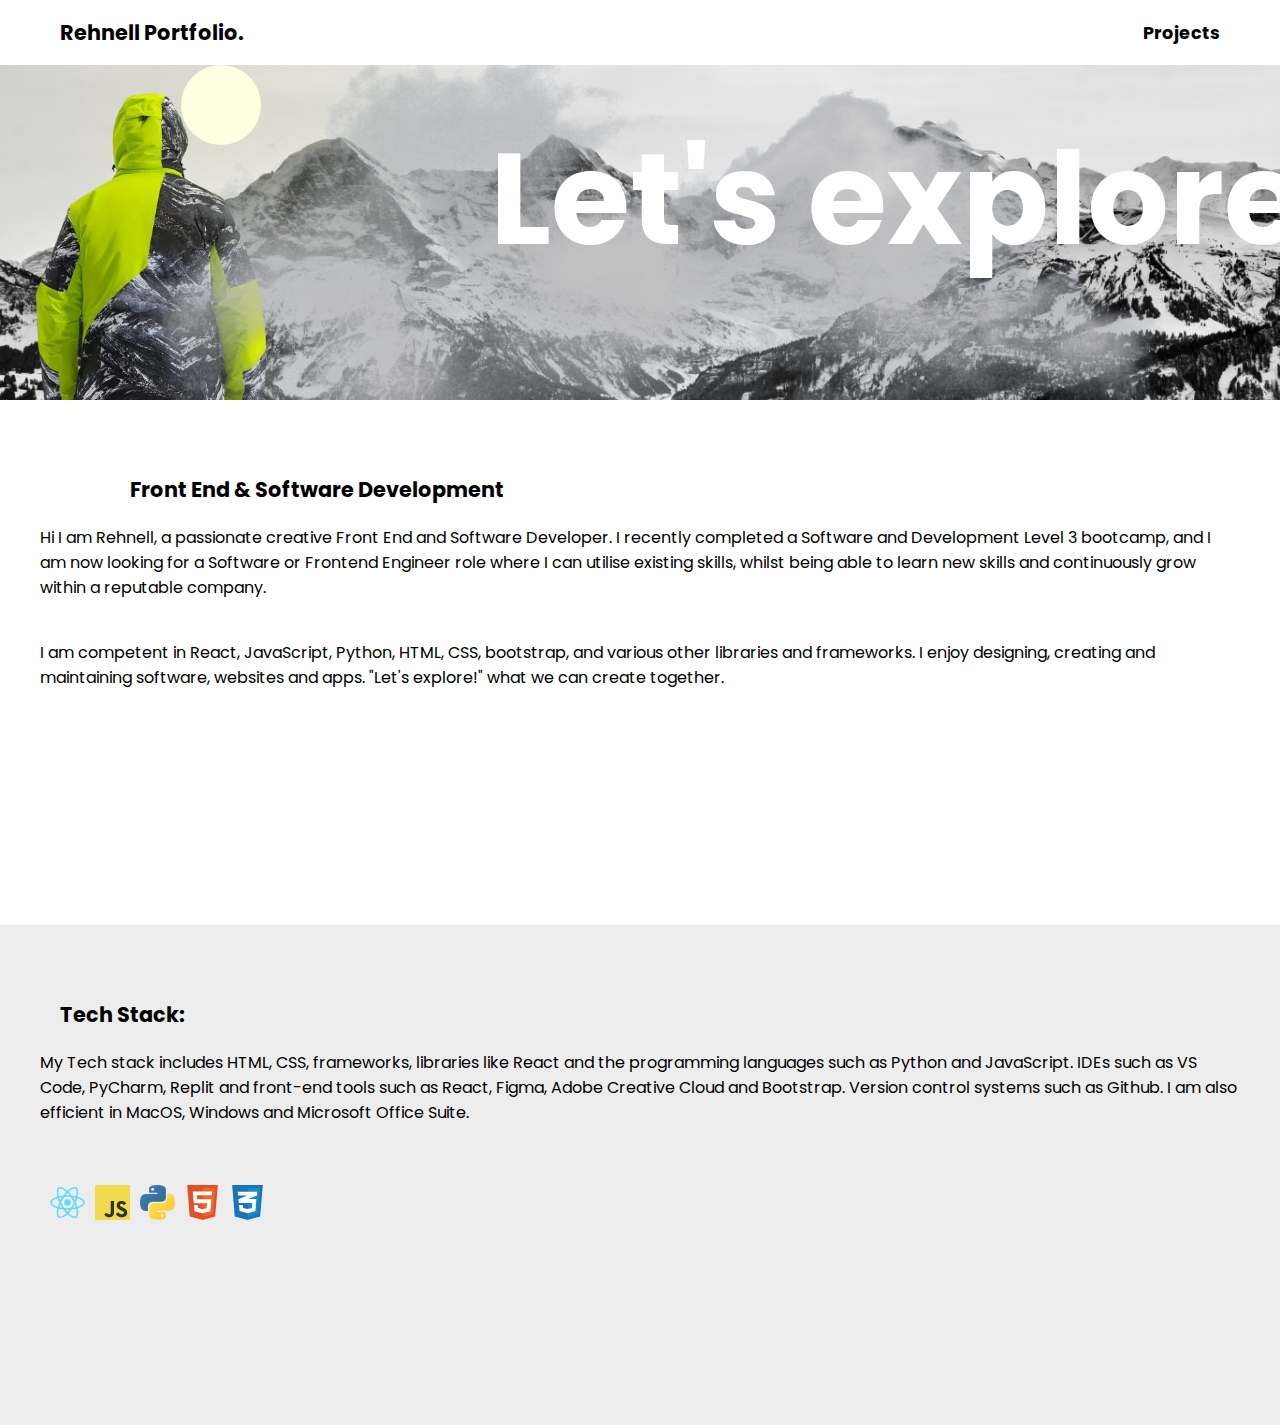
<file: index.html>
<!DOCTYPE html>
<html lang="en">

<!--Head non visable content i.e viewport, keywords, meta tags, description, title, css & JavaScript links -->
<head>
    <meta charset="UTF-8">
    <meta http-equiv="X-UA-Compatible" content="IE=edge">
    <meta name="viewport" content="width=device-width, initial-scale=1.0">
    <meta name="description" content="frontend and software development Portfolio">
    <meta name="keywords" content="JavaScript, JS, Python, HTML, CSS, React, Bootstrap, Software Engineer, Software Developer, Frontend Developer, Front-end Developer, Frameworks, database, debugging, UI, UX, relationships, tables, agile, waterfall, testing, SDLC, frontend development, backend development, Rehnell, Rehnell Blackett">
    <meta name="author" content="Rehnell Blackett">
    <title>Rehnell | Portfolio.</title>
    <link rel="icon" href="https://rehnell.github.io/portfolio/images/favicon-16x16.png">
    <link rel="apple-touch-icon" sizes="180x180" href="/apple-touch-icon.png">
    <link rel="preconnect" href="https://fonts.googleapis.com">
    <link rel="preconnect" href="https://fonts.gstatic.com" crossorigin>
    <link href="https://fonts.googleapis.com/css2?family=Dancing+Script:wght@400..700&display=swap" rel="stylesheet">
    <link rel="stylesheet" href="style.css">
</head>

<body>
<div class="page-wrapper">

<!-- Header & Navigation bar-->
<header>
    <nav> <!-- Now fixed at the top -->
        <ul class="navbar">
            <a href="https://rehnell.github.io/portfolio/index.html" id="logo" target="_self">Rehnell Portfolio.</a>
            <a href="https://rehnell.github.io/portfolio/portfolio_page/portfolio.html" class="items">Projects</a>
        </ul>
    </nav> 
</header>
    <div class="container">
        <div class="box" id="box1">
            <h1>Let's explore</h1>
            <img src="images/mountains-min.jpg" class="mountains" alt="mountains">
            <img src="images/Man Jacket Transparent.png" class="man" alt="man">
            <img src="images/clouds-min.png" class="moving-clouds" alt="clouds">
            <div class="circle" id="sun"></div>
        </div>
        <div class="box" id="box2">
                    <h2><strong>Front End & Software Development</strong></h2>
                    <p class="aboutme1">Hi I am Rehnell, a passionate creative Front End and Software Developer. 
                    I recently completed a Software and Development Level 3 bootcamp, and I am now looking for a Software or Frontend Engineer role where I can utilise existing skills, 
                    whilst being able to learn new skills and continuously grow within a reputable company. </p>
        
                    <p class="aboutme2">I am competent in React, JavaScript, Python, HTML, CSS, bootstrap, and various other libraries and frameworks. 
                    I enjoy designing, creating and maintaining software, websites and apps. "Let's explore!" what we can create together.</p>
                </div>
            </div>
        </div>
        <div class="box" id="box3">
            <h4><strong>Tech Stack:</strong></h4>
            <p class="languagesandtoolstext">My Tech stack includes HTML, CSS, frameworks, libraries like React and the programming languages such as Python and JavaScript. IDEs such as VS Code, PyCharm, Replit and front-end tools such as React, Figma, Adobe Creative Cloud and Bootstrap. Version control systems such as Github. I am also efficient in MacOS, Windows and Microsoft Office Suite.</p>
            <div class="inner-box">                
                <img src="images/react-2.svg" class="reacticon">
                <img src="images/logo-javascript.svg" class="jsicon">
                <img src="images/python-5.svg" class="pythonicon">
                <img src="images/html-1.svg" class="htmlicon">
                <img src="images/css-3.svg" class="cssicon">
            </div>
        </div>
    </div>
</div>
<footer class="footer">
    <div class="footer_portfolio_text">rehnell.dev@gmail.com</div>
</footer>
</body>
</html>
</file>
<file: style.css>
/* Google Fonts Import */

@import url('https://fonts.googleapis.com/css2?family=Poppins:wght@300;400;500;600;700;800;900&display=swap');
@import url('https://fonts.googleapis.com/css2?family=Dancing+Script:wght@400..700&display=swap');

/* Root */
* {
  margin: 0;
  padding: 0;
  box-sizing: border-box;
  text-decoration: none;
  scroll-behavior: smooth;
  outline: none;
  font-family: 'poppins', sans-serif;
}

/* Body of Page Style */
body {
  background: transparent;
  font-family: 'Poppins';
  margin: 0;
  padding: 0;
  box-sizing: border-box;
}

/* Page Sections */
.container {
  min-height: 300px;
  display: flex;
  flex-direction: column;
  gap: 0; /* Ensures no extra space between elements */
}


.box {
  width: 100%;
  font-size: 8em;
  margin: 0; /* Ensure no extra margin */
  height: 525px;
  z-index: 299;
}

#box1 {
  position: relative;
  width: 100%;
  height: 400px; /* Adjust based on content */
  display: flex;
  align-items: flex-end; /* Align content to bottom */
  overflow: hidden;
  margin-top: 0;
  margin-bottom: 0;
  background-color: transparent;
  
}


#box2 {
  background-color: white;
  display: flex;
  flex-direction: column;
  padding: 20px;
  box-sizing: border-box;
  margin-top: 0; /* No space above */
}

#box3 {
  height: 500px;
  background-color: #ededed;
  display: flex;
  flex-direction: column;
  padding: 20px;
  box-sizing: border-box;
  margin-top: 0; /* Remove any unwanted space */
}

/* box to contain Tech stack picture icons */

.inner-box {
   display: flex; /* Ensures the images stay in a row */
   justify-content: left; /* Centers images */
   flex-wrap: wrap; /* Allows wrapping if needed */
   gap: 10px; /* Adds spacing between icons */
   width: 600px, auto, fit-content;
   height: 50px, auto;
   background-color: transparent;
   padding: 30px;
   margin-top: 10px;
   align-items: center;
}

/* Fix navbar positioning */
nav {
  position: fixed;
  top: 0;
  left: 0;
  width: 100vw; /* Full width */
  background-color: white;
  z-index: 300;
}

/* Ensure navbar takes up full width */
.navbar {
  display: flex;
  align-items: center;
  height: 65px; /* Adjust if needed */
  padding: 0 30px;
  list-style: none;
  width: 100%;
}

/* Logo */
#logo {
    margin-right: auto;
    padding-left: 30px;
    font-family: 'poppins';
    color: black;
    font-size: 1.3rem;
    font-weight: bold;
    align-items: center;
    cursor: pointer;
    transition: 0.6s;
    z-index: 300;
}

/* Navbar Project Page Link */
.items {
    display: inline-block;
    align-items: center;
    text-decoration: none;
    padding-right: 30px;
    margin-left: 30px;
    font-family: 'poppins';
    font-weight: bold;
    font-size: 1.1rem;
    color: black;
    transition: 0.6s ease;
    z-index: 300;
}

.items a {
    color: black;
    text-decoration: none;
}

  /* Style the current/active link */
  .items a.active {
    color: black;
    background-color: transparent;
  }

/* Add a background color on mouse-over */
.items a:hover {
    background-color: transparent;
    color: rgb(74, 74, 74);
    text-decoration: none;
    padding: 2rem;
    transition: 0.6s ease;
  }

/* Box 1 Section */

/* Sun */
.circle {
  position: absolute;
  width: 80px;
  height: 80px;
  margin: -75px;
  background: red;
  top: 35%;
  left: 20%;
  border-radius: 50%;
  z-index: 2;
}

#sun {
  background: #ffffe2;
  box-shadow: 0 0 51700px #ffea00;
  fill-opacity: 1;
  z-index: 3;
}


h1 {
  position: absolute;
  font-family: 'Poppins', sans-serif;
  font-size: 8rem;
  font-weight: bold;
  color: white;
  top: 50%;
  left: 70%;
  transform: translate(-50%, -50%); /* Centers text */
  text-align: center;
  z-index: 203;
  white-space: nowrap; /* Prevents breaking on smaller screens */
}



/* Mountains Image */
.mountains {
  position: absolute;
  bottom: 0; /* Ensures it aligns with the bottom of #box1 */
  width: 100%;
  height: 100%; /* Keeps the aspect ratio */
  object-fit: cover;
}


/* Man Image */
.man {
  position: absolute; /* Keep the image absolutely positioned within #box1 */
  object-fit: contain; /* Maintains aspect ratio */
  z-index: 2; /* Ensures it appears on top of the background image */
  top: 20%; /* Adjust this value based on your design */
  width: 25%; /* Adjust width relative to container size */
  height: auto; /* Maintain aspect ratio */
  max-width: 300px; /* Prevents the image from growing too large */
}

/* Moving Clouds image */
.moving-clouds {
  position: absolute;
  width: 100%;
  height: auto;  /* Adjust height to maintain aspect ratio */
  top: 0;
  left: -10px; /* Start cloud off-screen */
  z-index: 200;
  animation: moveClouds 15s linear infinite;
  object-fit: contain; /* Ensures the image maintains its aspect ratio */
  object-position: center; /* Centers the cloud image */
}

/* Box 2 Section */
h2 {
  text-align: left;
  padding-left: 110px;
  font-family: 'poppins';
  font-weight: normal;
  font-size: 1.3rem;
  color: black;
  padding-right: 100px;
  padding-top: 54px;

}

.aboutme1 {
  font-size: 1rem;
  color: black;
  max-width: 100%; /* Prevents overflow */
  padding: 20px;
  box-sizing: border-box;
}

.aboutme2 {
  font-size: 1rem;
  color: black;
  max-width: 100%; /* Prevents overflow */
  padding: 20px;
  box-sizing: border-box;
}

/* Box 3 Section */
.languagesandtoolstext {
  font-size: 1rem;
  color: black;
  max-width: 100%; 
  padding: 20px;
  box-sizing: border-box;
}

h3 {
  text-align: left;
  font-family: 'poppins';
  font-weight: bolder;
  font-size: 1.3rem;
  color: black;
  padding-left: 110px;
  padding-top: 54px;
}
  
.educationtext1 {
  font-size: 1rem;
  color: black;
  text-align: left;
  max-width: 100%; /* Prevents overflow */
  padding: 20px;
  box-sizing: border-box;
}
  
  h4 {
    text-align: left;
    font-family: 'poppins';
    font-weight: normal;
    font-size: 1.3rem;
    color: black;
    padding-left: 40px;
    padding-top: 54px;
  }

  .jsicon {
    height: 35px;
    width: 35px;
}

.pythonicon {
    height: 35px;
    width: 35px;
}

.htmlicon {
    height: 35px;
    width: 35px;
}

.cssicon {
    height: 35px;
    width: 35px;
}

.reacticon {
    height: 35px;
    width: 35px;
}


/* Footer */
.footer {
    position: fixed;
    height: 70px;
    width: 100%;
    display: flex;
    background-color: white;
    font-family: 'poppins';
    font-size: 0.9rem;
    color: white;
    text-align: center;
    align-items: center;
    margin: 0;
    padding: 0;
    bottom: 0;
}

  .footer_portfolio_text {
    margin-left: 30px;
    font-family: "poppins";
    color: black;
}

/* MEDIA QUERIES */

/* Animation for moving clouds */
@keyframes moveClouds {
  0% { transform: translateX(0); }
  100% { transform: translateX(70px); }
}

@media (max-width: 1024px) {
  .moving-clouds {
    max-width: 900px; /* Reduce size on tablets */
  }
}

@media (max-width: 768px) {
  .moving-clouds {
    max-width: 700px; /* Reduce size on mobile */
  }
}

@media (max-width: 480px) {
  .moving-clouds {
    max-width: 500px; /* Reduce size for smaller screens */
  }
}

/* Mountain Pic */
@media (max-width: 1024px) {
  .mountains {
    max-height: 600px; /* Reduce height for tablets */
  }
}

@media (max-width: 768px) {
  .mountains {
    max-height: 400px; /* Reduce height for mobile screens */
  }
}

@media (max-width: 480px) {
  .mountains {
    max-height: 300px; /* Reduce height for very small screens */
  }
}

/* Man pic */
@media (max-width: 1024px) {
  .man {
    width: 30%; /* Slightly increase width on tablets */
    max-width: 250px;
    top: 250px; /* Adjust top for better positioning */
  }
}

/* Smaller screens (mobiles) adjustments */
@media (max-width: 768px) {
  .man {
    width: 40%; /* Increase width for mobile screens */
    max-width: 200px;
    top: 200px; /* Adjust top for smaller devices */
  }
}

/* Very small screens (portrait mobile) */
@media (max-width: 480px) {
  .man {
    width: 50%; /* Increase width for very small screens */
    max-width: 150px;
    top: 150px; /* Adjust top further to keep the image in view */
  }
}

/* 2000px - MAX-WIDTH - DESKTOP & LAPTOPS */


/* 1024px - MAX-WIDTH - DESKTOP & LAPTOPS */

/* 922px - MAX-WIDTH - DESKTOP & LAPTOPS */


@media only screen and (max-width: 992px) {
  .box-three {
    height: 500px;
} 
}

@media only screen and (max-width: 992px) {
  .box-four {
    height: 500px;
} 
}

/* 821px - MAX-WIDTH - PORTRAIT TABLETS */

@media only screen and (max-width: 821px) {
  .box-three {
    height: 540px;
} 
}

/* 641px - MAX-WIDTH PORTRAIT TABLETS AND LARGE PHONES */


@media only screen and (max-width: 641px) {
  .box-three {
    height: 600px;
} 
}



/* 768px - MAX-WIDTH - LANDSCAPE TABLETS */


@media only screen and (max-width: 768px) {
  .box-three {
    height: 550px;
} 
}


/* 601px - MIN-WIDTH PORTRAIT TABLETS AND LARGE PHONES */

@media only screen and (max-width: 601px) {
  .box-three {
    height: 600px;
} 
}


/* 413px - MAX-WIDTH - LARGE MOBILE  */

@media only screen and (max-width: 413px) {
  .box-three {
    height: 880px;
} 
}

@media only screen and (max-width: 413px) {
  .box-four {
    height: 650px;
} 
}

/* 385px - MAX-WIDTH - MOBILE  */

@media only screen and (max-width: 385px) {
  #box1 {
    height: 340px;
} 
}

@media only screen and (max-width: 385px) {
  #logo {
    font-size: 1.2rem;
} 
}

@media only screen and (max-width: 385px) {
  .items {
    font-size: 1rem;
} 
}

@media only screen and (max-width: 385px) {
  .circle {
    position: absolute;
    width: 60px;
    height: 60px;
    margin: -75px;
    background: red;
    top: 55%;
    left: 60%;
    border-radius: 50%;
    z-index: 2;
} 
}

@media only screen and (max-width: 385px) {
  .mountains {
    height: 400px;
} 
}

@media only screen and (max-width: 385px) {
  .moving-clouds {
    top: 120px;
} 
}

@media only screen and (max-width: 385px) {
  .man {
    top: 230px;
} 
}


@media only screen and (max-width: 385px) {
  h1 {
    height: 60px;
    font-size: 3.5rem;
    top: 55%;
    left: 50%; 
    
} 
}


@media only screen and (max-width: 385px) {
  #box2 {
    height: 730px;
} 
}


@media only screen and (max-width: 385px) {
  h2 {
    padding-left: 30px;
    font-size: 1.2rem;
} 
}

@media only screen and (max-width: 385px) {
  .aboutme1 {
    padding-left: 30px;
} 
}

@media only screen and (max-width: 385px) {
  .aboutme2 {
    padding-left: 30px;
} 
}

@media only screen and (max-width: 385px) {
  h3 {
    padding-left: 30px;
} 
}

@media only screen and (max-width: 385px) {
  .educationtext1 {
    padding-left: 30px;
} 
}

@media only screen and (max-width: 385px) {
  #box3 {
    height: 600px;
} 
}

@media only screen and (max-width: 385px) {
  h4 {
    padding-left: 30px;
} 
}

@media only screen and (max-width: 385px) {
  .languagesandtoolstext {
    padding-left: 30px;
} 
}


@media only screen and (max-width: 385px) {
  .educationtext1 {
    padding-right: 60px;
} 
}

@media only screen and (max-width: 385px) {
  .footer {
    position: relative;
    bottom: 0;
} 
}

@media only screen and (max-width: 385px) {
  .footer_portfolio_text {
    padding-left: 30px;
    font-size: 0.8rem;
    align-items: center;
    justify-content: center;
} 
}

/* MOBILE - MIN-WIDTH 361px */

@media only screen and (max-width: 361px) {
  #logo {
    font-size: 1.3rem;
} 
}

@media only screen and (max-width: 361px) {
  .items {
    font-size: 1.1rem;
} 
}

@media only screen and (max-width: 361px) {
  h2 {
    font-size: 1.2rem;
    padding-left: 30px;
    padding-right: 20px;
} 
}

@media only screen and (max-width: 361px) {
  .aboutme1 {
    padding-left: 30px;
} 
}

@media only screen and (max-width: 361px) {
  .aboutme2 {
    padding-left: 30px;
} 
}

@media only screen and (max-width: 361px) {
  .educationtitle {
    padding-left: 30px;
} 
}

@media only screen and (max-width: 361px) {
  .educationtext1 {
    padding-left: 30px;
    padding-right: 70px;
} 
}

@media only screen and (max-width: 361px) {
  .title3 {
    padding-left: 30px;
} 
}

@media only screen and (max-width: 361px) {
  .languagesandtoolstext {
    padding-left: 30px;
} 
}


@media only screen and (max-width: 361px) {
  .pythonicon {
    margin-left: 30px;
    padding-right: 0px;
} 
}

@media only screen and (max-width: 361px) {
  .footer {
    padding-left: 30px;
    padding-right: 0px;
} 
}


@media only screen and (max-width: 361px) {
  .box-three {
    height: 900px;
} 
}

@media only screen and (max-width: 361px) {
  .box-four {
    height: 650px;
} 
}  


/* MOBILE - MIN-WIDTH 320px */

@media only screen and (max-width: 320px) {
  #logo {
    font-size: 1.2rem;
} 
}

@media only screen and (max-width: 320px) {
  .items {
    font-size: 0.9rem;
} 
}

@media only screen and (max-width: 320px) {
  h2 {
    font-size: 1.2rem;
    padding-left: 40px;
} 
}

@media only screen and (max-width: 320px) {
  .aboutme1 {
    padding-left: 40px;
    padding-right: 0;
} 
}

@media only screen and (max-width: 320px) {
  .aboutme2 {
    padding-left: 40px;
    padding-right: 0;
} 
}

@media only screen and (max-width: 320px) {
  .educationtitle {
    padding-left: 40px;
    padding-right: 0;
} 
}

@media only screen and (max-width: 320px) {
  .educationtext1 {
    padding-left: 40px;
    padding-right: 20px;
} 
}

@media only screen and (max-width: 320px) {
  .title3 {
    padding-left: 40px;
    padding-right: 0px;
} 
}

@media only screen and (max-width: 320px) {
  .languagesandtoolstext {
    padding-left: 40px;
    padding-right: 0px;
} 
}

@media only screen and (max-width: 320px) {
  .title3 {
    padding-left: 40px;
    padding-right: 0px;
} 
}

@media only screen and (max-width: 320px) {
  .title3 {
    padding-left: 40px;
    padding-right: 0px;
} 
}

@media only screen and (max-width: 320px) {
  .pythonicon {
    margin-left: 40px;
    padding-right: 0px;
} 
}

@media only screen and (max-width: 320px) {
  .box-four {
    height: 750px;
} 
}


@media only screen and (max-width: 320px) {
  .footer {
    padding-left: 40px;
    padding-right: 0px;
} 
}
</file>
